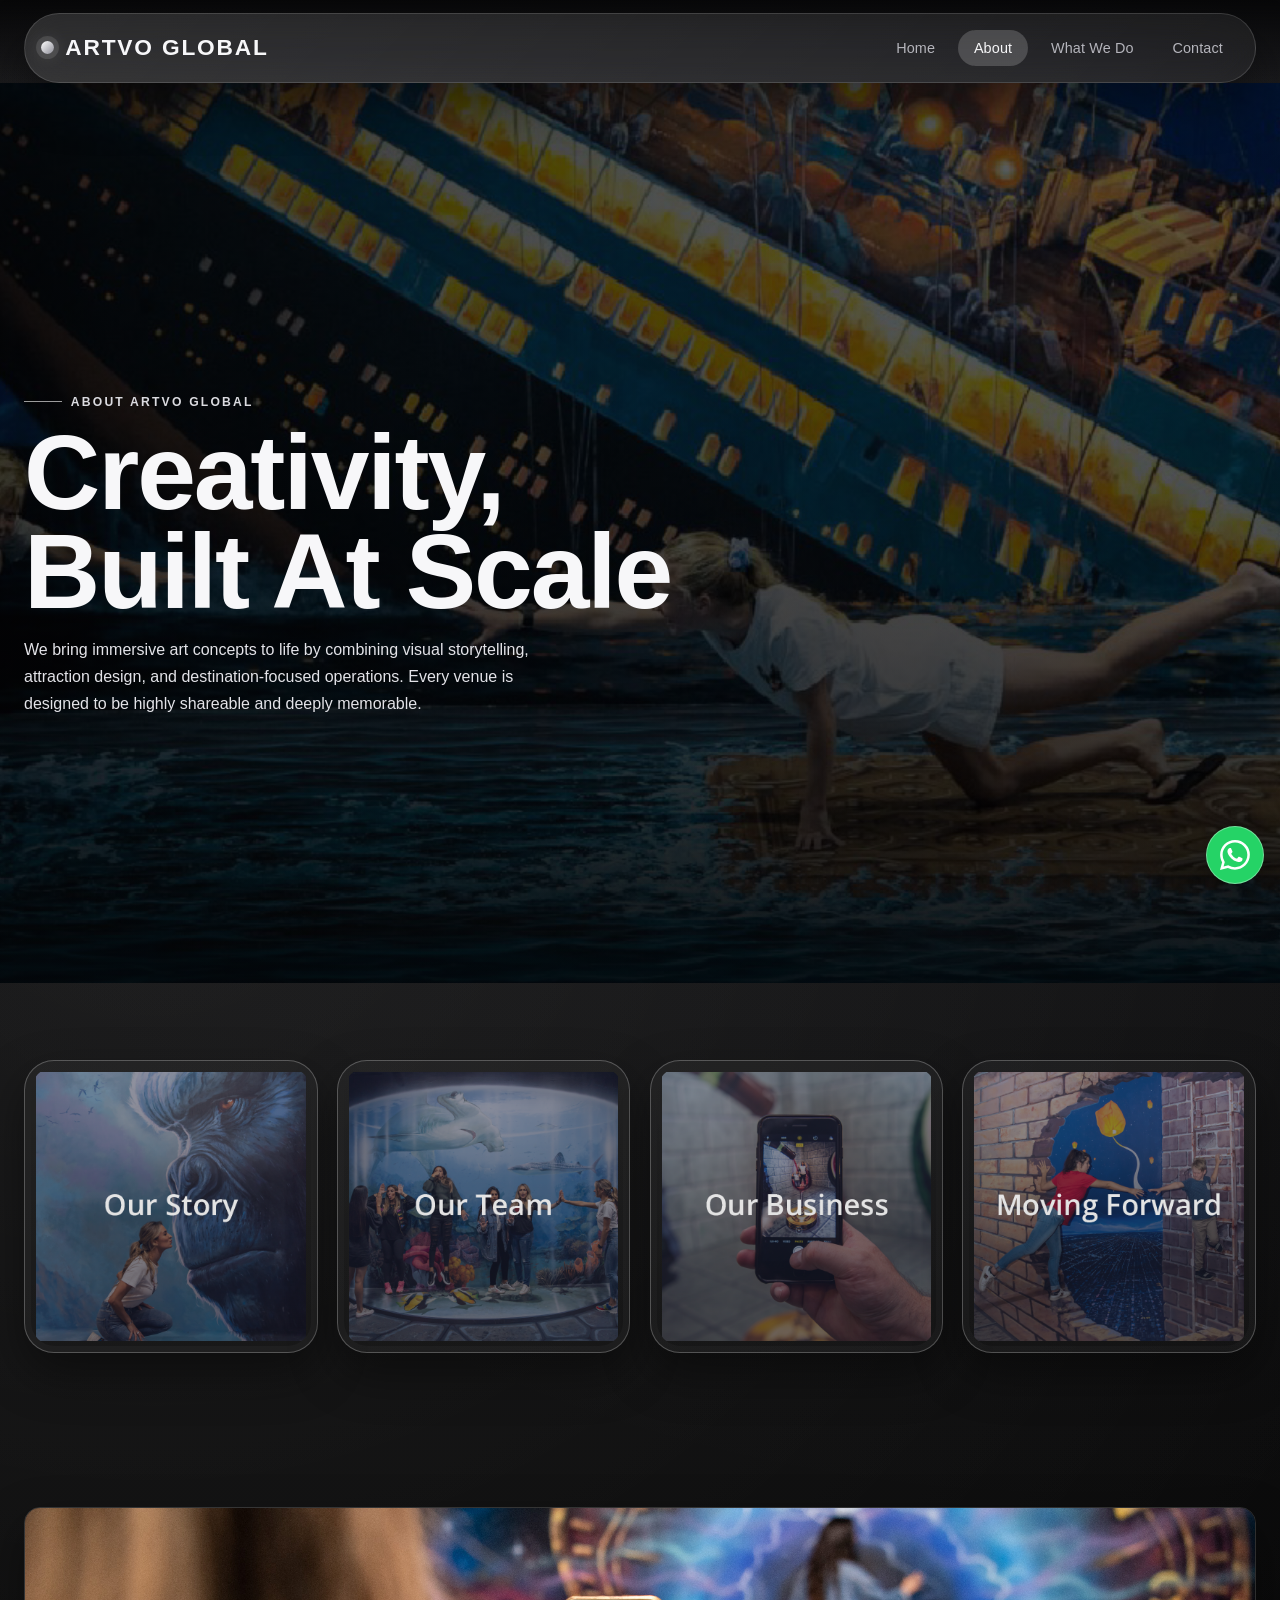
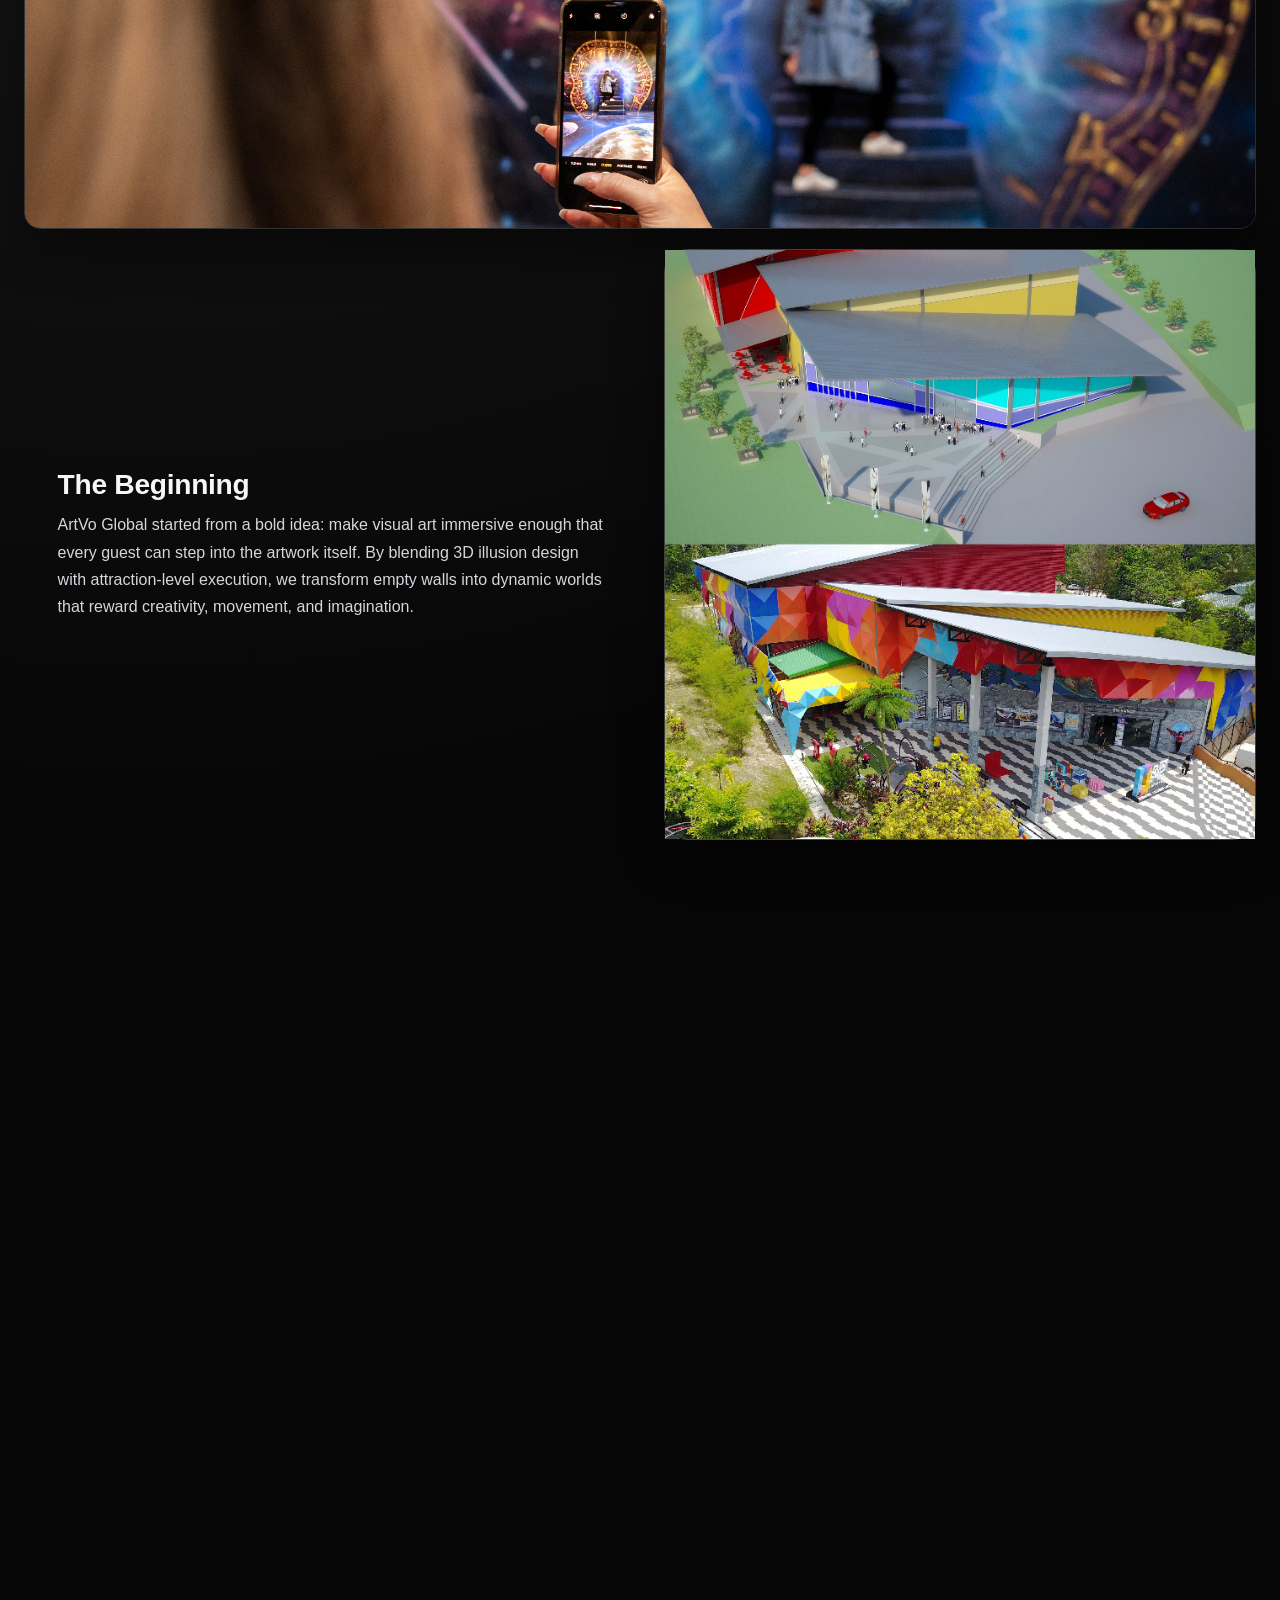
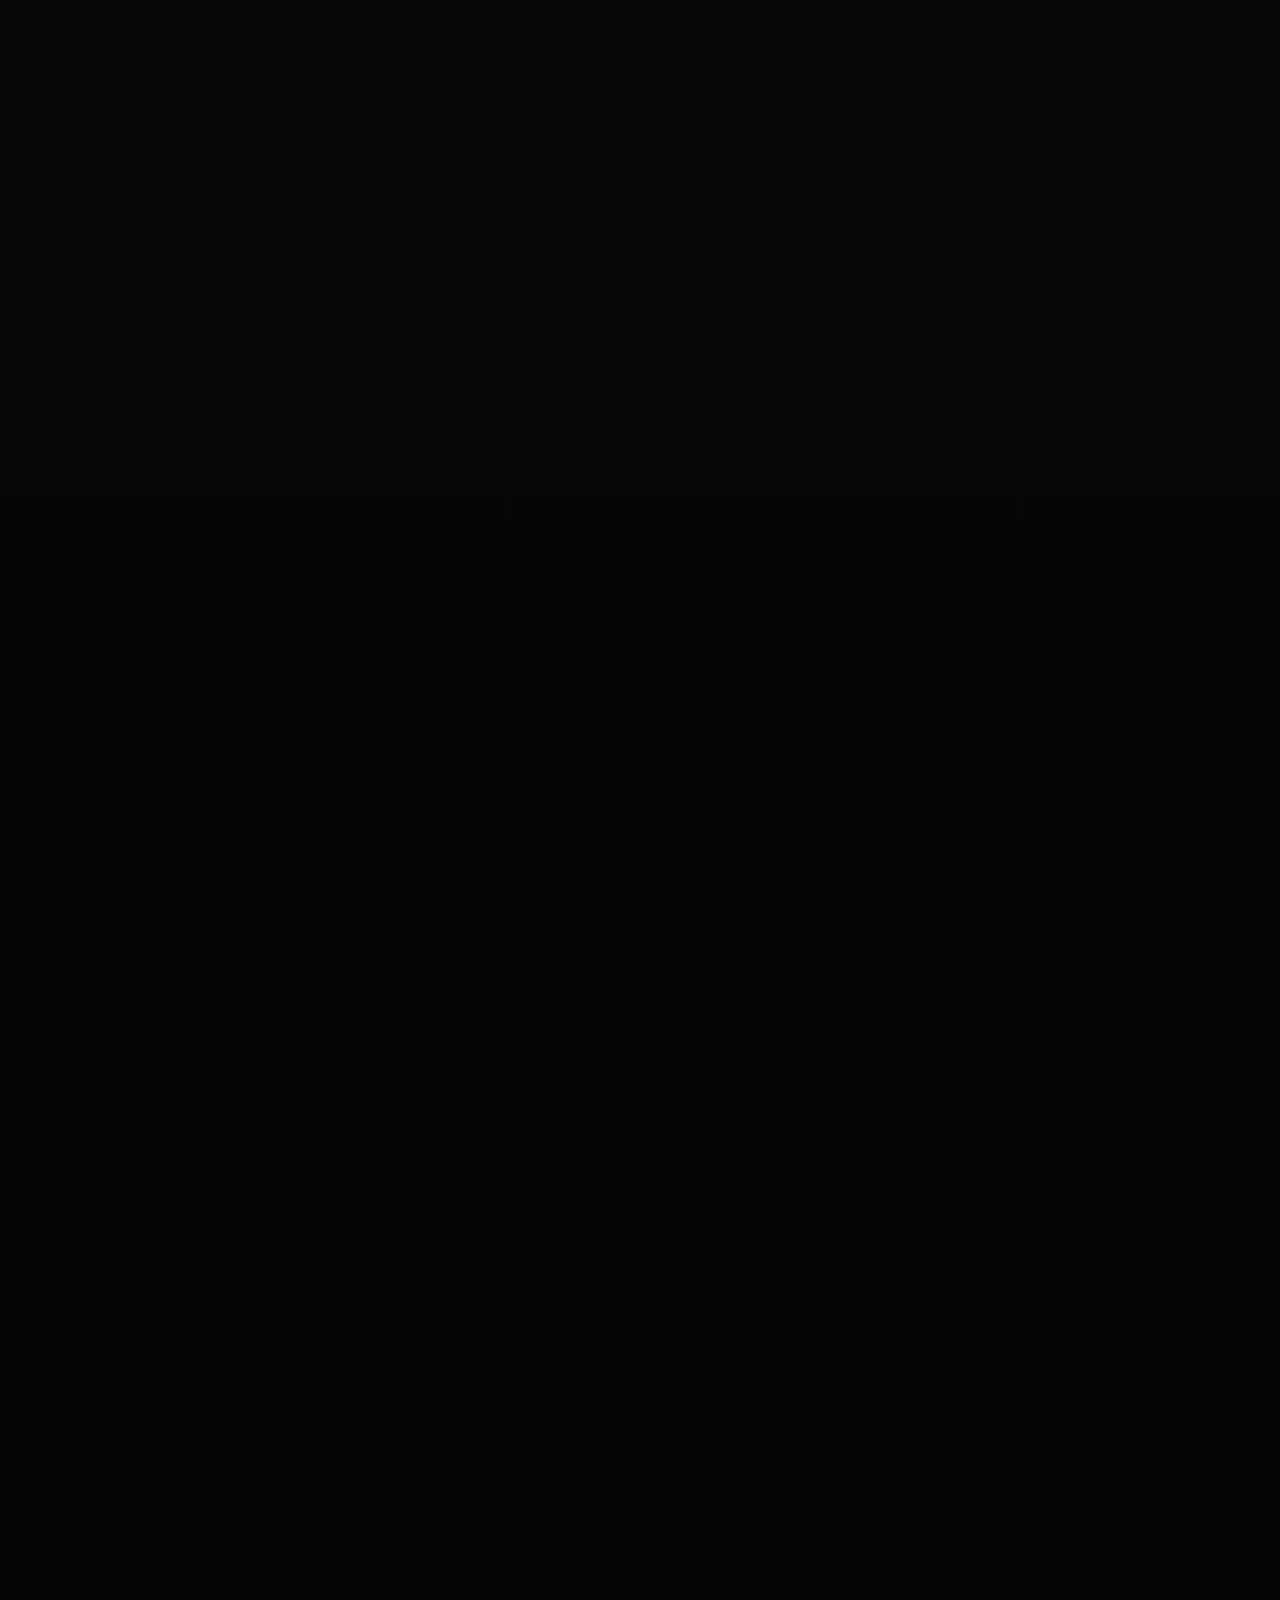
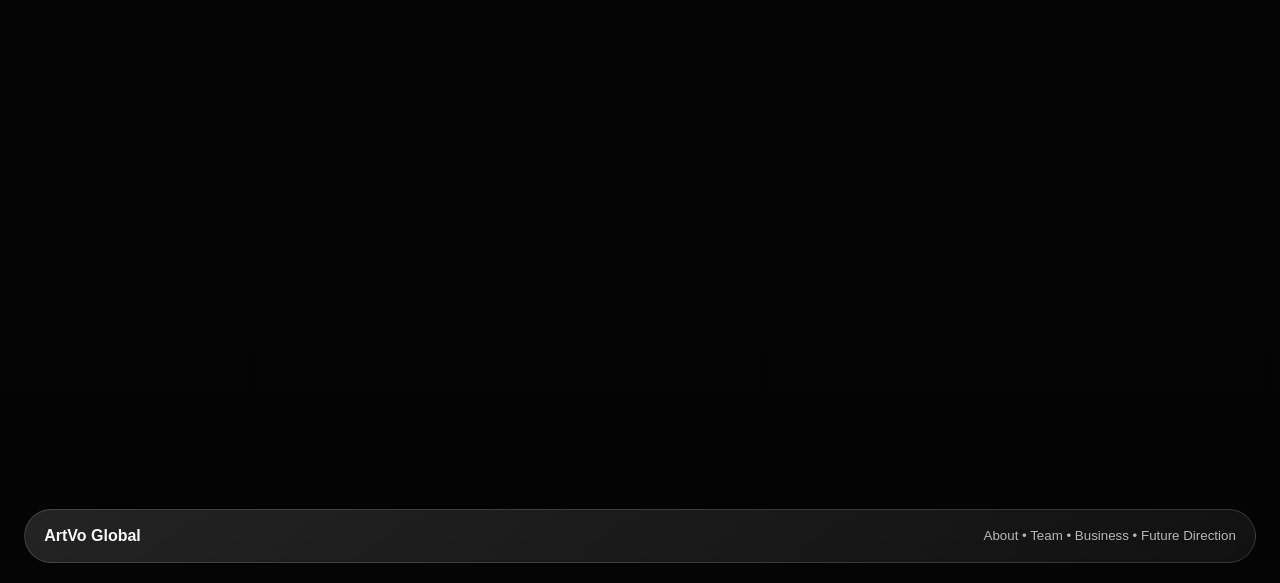
<file: about.html>
<!doctype html>
<html lang="en">
  <head>
    <meta charset="UTF-8" />
    <meta name="viewport" content="width=device-width, initial-scale=1.0" />
    <meta name="theme-color" content="#050505" />
    <title>About | ArtVo Global</title>
    <meta
      name="description"
      content="Discover ArtVo Global's story, team, business model, and future direction in immersive themed experiences."
    />
    <link rel="stylesheet" href="styles.css" />
  </head>
  <body>
    <div class="texture-layer" aria-hidden="true"></div>
    <div class="page">
      <header class="site-header">
        <div class="nav-wrap">
          <a class="brand" href="index.html">
            <span class="brand-mark" aria-hidden="true"></span>
            <span>ArtVo Global</span>
          </a>

          <button class="mobile-toggle" data-menu-toggle aria-label="Toggle navigation" aria-expanded="false">☰</button>

          <nav class="nav-links" data-menu>
            <a href="index.html">Home</a>
            <a class="active" href="about.html">About</a>
            <a href="what-we-do.html">What We Do</a>
            <a href="#contact">Contact</a>
          </nav>
        </div>
      </header>

      <main>
        <section class="hero page-title">
          <img
            class="hero-image"
            src="01%20About%20Page/01%20About%20Header.jpg"
            alt="ArtVo About Header"
            fetchpriority="high"
            decoding="async"
          />
          <div class="hero-content reveal is-visible">
            <div class="hero-glass">
              <span class="overline">About ArtVo Global</span>
              <h1>Creativity, Built At Scale</h1>
              <p>
                We bring immersive art concepts to life by combining visual storytelling, attraction design, and
                destination-focused operations. Every venue is designed to be highly shareable and deeply memorable.
              </p>
            </div>
          </div>
        </section>

        <section class="section">
          <div class="container">
            <div class="image-button-grid reveal">
              <a class="image-button" href="#our-story">
                <img
                  src="01%20About%20Page/About%20page%20buttons/01%20OurStory%20button-01.png"
                  alt="Our Story"
                  loading="lazy"
                  decoding="async"
                />
              </a>
              <a class="image-button" href="#our-team">
                <img
                  src="01%20About%20Page/About%20page%20buttons/02%20OurTeam%20button-01.png"
                  alt="Our Team"
                  loading="lazy"
                  decoding="async"
                />
              </a>
              <a class="image-button" href="#our-business">
                <img
                  src="01%20About%20Page/About%20page%20buttons/03%20OurBusiness%20button-01.png"
                  alt="Our Business"
                  loading="lazy"
                  decoding="async"
                />
              </a>
              <a class="image-button" href="#moving-forward">
                <img
                  src="01%20About%20Page/About%20page%20buttons/04%20MovingForward%20button-01.png"
                  alt="Moving Forward"
                  loading="lazy"
                  decoding="async"
                />
              </a>
            </div>
          </div>
        </section>

        <section class="section screen-section" id="our-story">
          <div class="container">
            <div class="banner-strip reveal">
              <img src="01%20About%20Page/02%20OurStory%20Header.jpg" alt="Our Story Header" loading="lazy" decoding="async" />
            </div>

            <div class="story-layout reveal">
              <article class="copy-block story-copy">
                <div class="story-copy-inner">
                  <h3>The Beginning</h3>
                  <p>
                    ArtVo Global started from a bold idea: make visual art immersive enough that every guest can step
                    into the artwork itself. By blending 3D illusion design with attraction-level execution, we transform
                    empty walls into dynamic worlds that reward creativity, movement, and imagination.
                  </p>
                </div>
              </article>
              <div class="panel">
                <img
                  src="01%20About%20Page/Our%20Story/The%20begining-01.jpg"
                  alt="ArtVo concept and completion"
                  loading="lazy"
                  decoding="async"
                />
              </div>
            </div>
          </div>
        </section>

        <section class="section screen-section" id="our-team">
          <div class="container">
            <div class="banner-strip reveal">
              <img src="01%20About%20Page/03%20OurTeam%20Header.jpg" alt="Our Team Header" loading="lazy" decoding="async" />
            </div>

            <div class="team-grid reveal">
              <article class="panel member-card">
                <div class="member-photo">
                  <img
                    src="01%20About%20Page/Our%20Team/01%20Kim%20Hyung%20Sou-01.png"
                    alt="Kim Hyung Sou"
                    loading="lazy"
                    decoding="async"
                  />
                </div>
                <h4>Kim Hyung Sou</h4>
                <p>Creative Direction</p>
              </article>

              <article class="panel member-card">
                <div class="member-photo">
                  <img
                    src="01%20About%20Page/Our%20Team/02%20Ng%20Lyp%20Hau-01.png"
                    alt="Ng Lyp Hau"
                    loading="lazy"
                    decoding="async"
                  />
                </div>
                <h4>Ng Lyp Hau</h4>
                <p>Operations Strategy</p>
              </article>

              <article class="panel member-card">
                <div class="member-photo">
                  <img src="01%20About%20Page/Our%20Team/03%20Rio-01.png" alt="Rio" loading="lazy" decoding="async" />
                </div>
                <h4>Rio</h4>
                <p>Experience Design</p>
              </article>

              <article class="panel member-card">
                <div class="member-photo">
                  <img
                    src="01%20About%20Page/Our%20Team/04%20Leonard%20Ng-01.png"
                    alt="Leonard Ng"
                    loading="lazy"
                    decoding="async"
                  />
                </div>
                <h4>Leonard Ng</h4>
                <p>Partnership Development</p>
              </article>

              <article class="panel member-card">
                <div class="member-photo">
                  <img
                    src="01%20About%20Page/Our%20Team/05%20KH%20Wong-01.png"
                    alt="KH Wong"
                    loading="lazy"
                    decoding="async"
                  />
                </div>
                <h4>KH Wong</h4>
                <p>Project Delivery</p>
              </article>

              <article class="panel member-card">
                <div class="member-photo">
                  <img
                    src="01%20About%20Page/Our%20Team/06%20Kenny%20Siu-01.png"
                    alt="Kenny Siu"
                    loading="lazy"
                    decoding="async"
                  />
                </div>
                <h4>Kenny Siu</h4>
                <p>Commercial Growth</p>
              </article>
            </div>
          </div>
        </section>

        <section class="section screen-section" id="our-business">
          <div class="container">
            <div class="banner-strip reveal">
              <img
                src="01%20About%20Page/04%20OurBusiness%20Header-01.jpg"
                alt="Our Business Header"
                loading="lazy"
                decoding="async"
              />
            </div>

            <div class="business-grid reveal">
              <article class="business-card">
                <img
                  src="01%20About%20Page/Our%20Business/01%20SelfOp%20Owned.jpg"
                  alt="Self-operated owned model"
                  loading="lazy"
                  decoding="async"
                />
                <div class="panel copy-block">
                  <h3>Self-Operated Owned</h3>
                  <p>Owned flagship spaces where we control the full guest experience and creative output.</p>
                </div>
              </article>

              <article class="business-card">
                <img
                  src="01%20About%20Page/Our%20Business/02%20SelfOp%20Leased.jpg"
                  alt="Self-operated leased model"
                  loading="lazy"
                  decoding="async"
                />
                <div class="panel copy-block">
                  <h3>Self-Operated Leased</h3>
                  <p>Flexible destination growth through leased venues with centralized brand standards.</p>
                </div>
              </article>

              <article class="business-card">
                <img
                  src="01%20About%20Page/Our%20Business/03%20Feanchise.jpg"
                  alt="Franchise model"
                  loading="lazy"
                  decoding="async"
                />
                <div class="panel copy-block">
                  <h3>Franchise Partnerships</h3>
                  <p>Scalable expansion with regional partners who deliver local market strength and operations.</p>
                </div>
              </article>
            </div>
          </div>
        </section>

        <section class="section screen-section" id="moving-forward">
          <div class="container">
            <div class="banner-strip reveal">
              <img
                src="01%20About%20Page/05%20MovingForward%20Header-01.jpg"
                alt="Moving Forward Header"
                loading="lazy"
                decoding="async"
              />
            </div>

            <div class="panel copy-block reveal">
              <h3>Moving Forward</h3>
              <p>
                Our next chapter focuses on building destination-ready experiences that merge art, technology, and
                social storytelling. We are expanding immersive formats, adapting concepts to new cities, and
                developing more collaborative partnerships across entertainment and tourism markets.
              </p>
              <div class="stats-row">
                <div class="stat">
                  <strong>2</strong>
                  <span>Core Regions</span>
                </div>
                <div class="stat">
                  <strong>5+</strong>
                  <span>Major Attractions</span>
                </div>
                <div class="stat">
                  <strong>100%</strong>
                  <span>Immersive Focus</span>
                </div>
              </div>
            </div>
          </div>
        </section>
      </main>

      <footer class="footer" id="contact">
        <div class="container">
          <strong>ArtVo Global</strong>
          <small>About • Team • Business • Future Direction</small>
        </div>
      </footer>
    </div>

    <a
      class="whatsapp-float"
      href="https://wa.me/60122011209?text=Hi%20there%2C%20I%20got%20your%20number%20from%20website."
      target="_blank"
      rel="noopener noreferrer"
      aria-label="Chat on WhatsApp"
    >
      <svg xmlns="http://www.w3.org/2000/svg" viewBox="0 0 16 16" aria-hidden="true">
        <path
          d="M13.601 2.326A7.85 7.85 0 0 0 7.994 0C3.627 0 .068 3.558.064 7.926c0 1.399.366 2.76 1.057 3.965L0 16l4.204-1.102a7.9 7.9 0 0 0 3.79.965h.004c4.368 0 7.926-3.558 7.93-7.93A7.9 7.9 0 0 0 13.6 2.326zM7.994 14.521a6.6 6.6 0 0 1-3.356-.92l-.24-.144-2.494.654.666-2.433-.156-.251a6.56 6.56 0 0 1-1.007-3.505c0-3.626 2.957-6.584 6.591-6.584a6.56 6.56 0 0 1 4.66 1.931 6.56 6.56 0 0 1 1.928 4.66c-.004 3.639-2.961 6.592-6.592 6.592m3.615-4.934c-.197-.099-1.17-.578-1.353-.646-.182-.065-.315-.099-.445.099-.133.197-.513.646-.627.775-.114.133-.232.148-.43.05-.197-.1-.836-.308-1.592-.985-.59-.525-.985-1.175-1.103-1.372-.114-.198-.011-.304.088-.403.087-.088.197-.232.296-.346.1-.114.133-.198.198-.33.065-.134.034-.248-.015-.347-.05-.099-.445-1.076-.612-1.47-.16-.389-.323-.335-.445-.34-.114-.007-.247-.007-.38-.007a.73.73 0 0 0-.529.247c-.182.198-.691.677-.691 1.654s.71 1.916.81 2.049c.098.133 1.394 2.132 3.383 2.992.47.205.84.326 1.129.418.475.152.904.129 1.246.08.38-.058 1.171-.48 1.338-.943.164-.464.164-.86.114-.943-.049-.084-.182-.133-.38-.232"
        />
      </svg>
    </a>

    <script src="script.js"></script>
  </body>
</html>
</file>
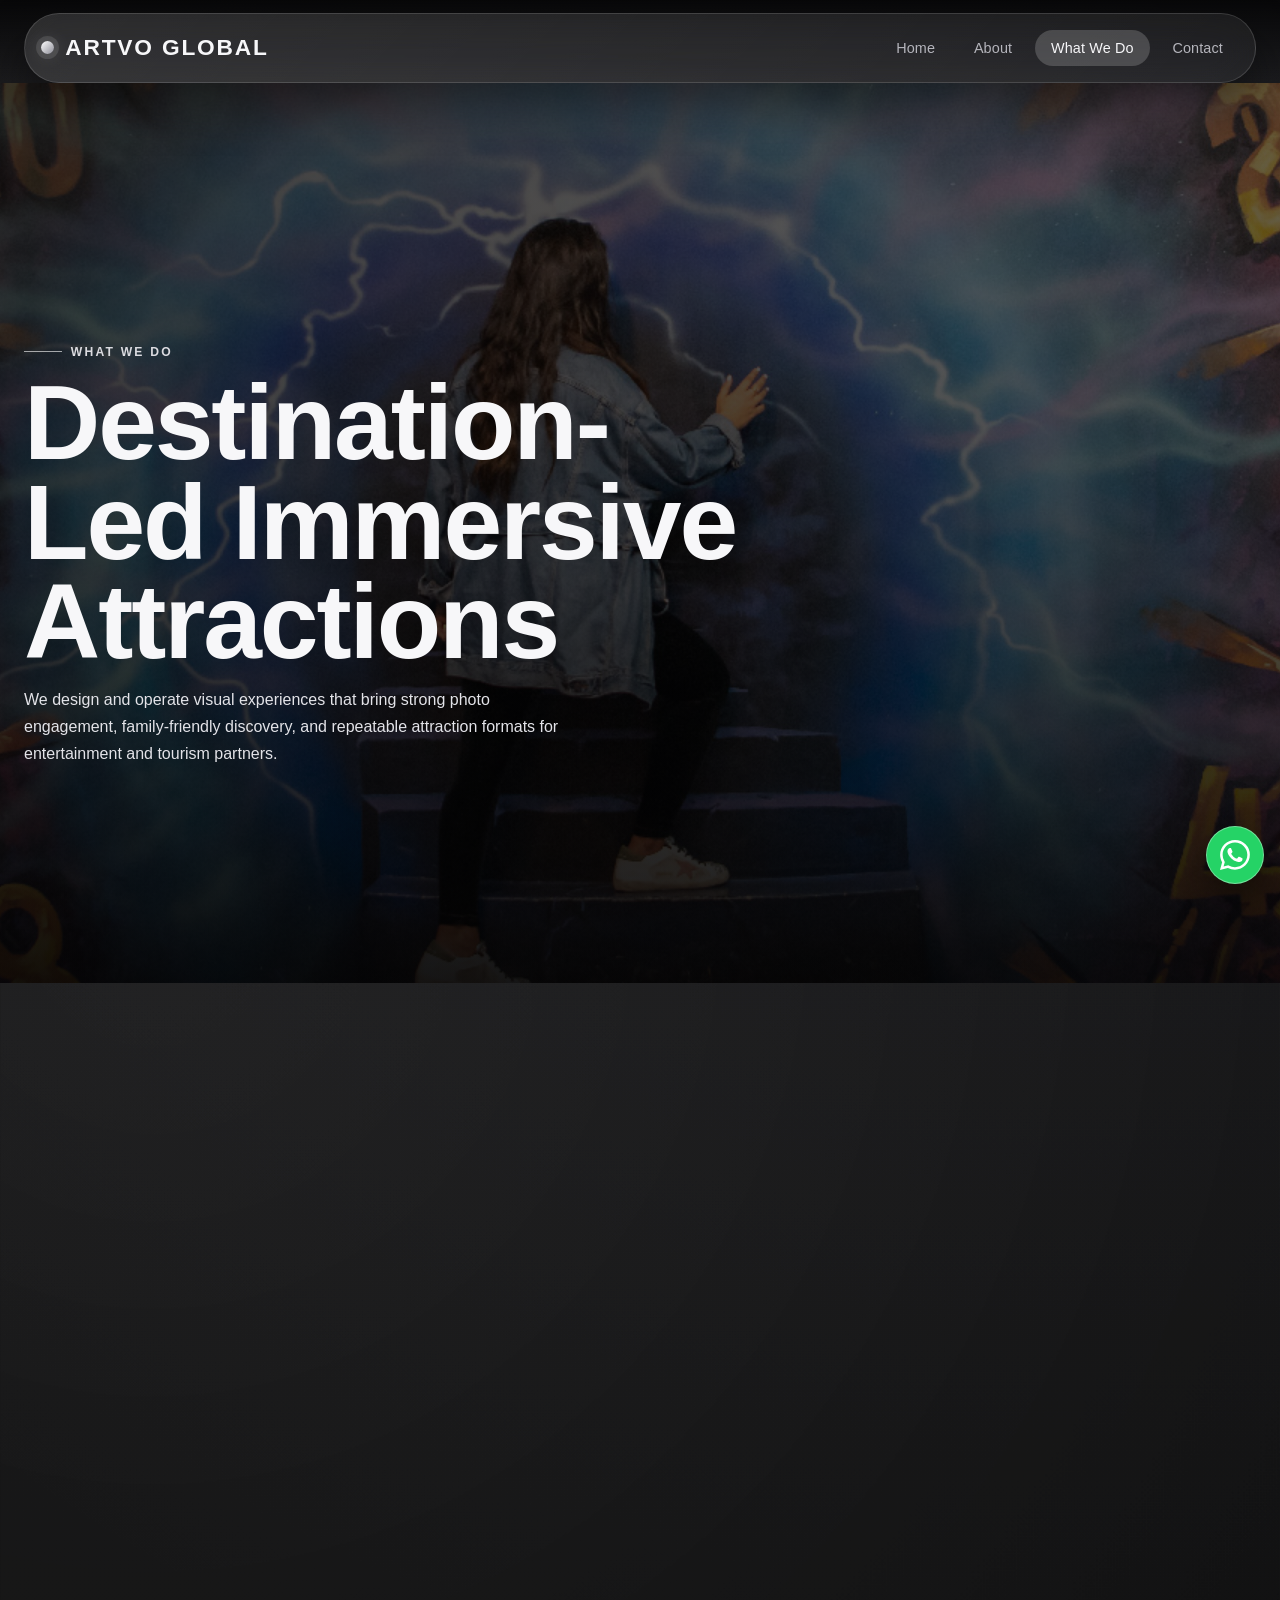
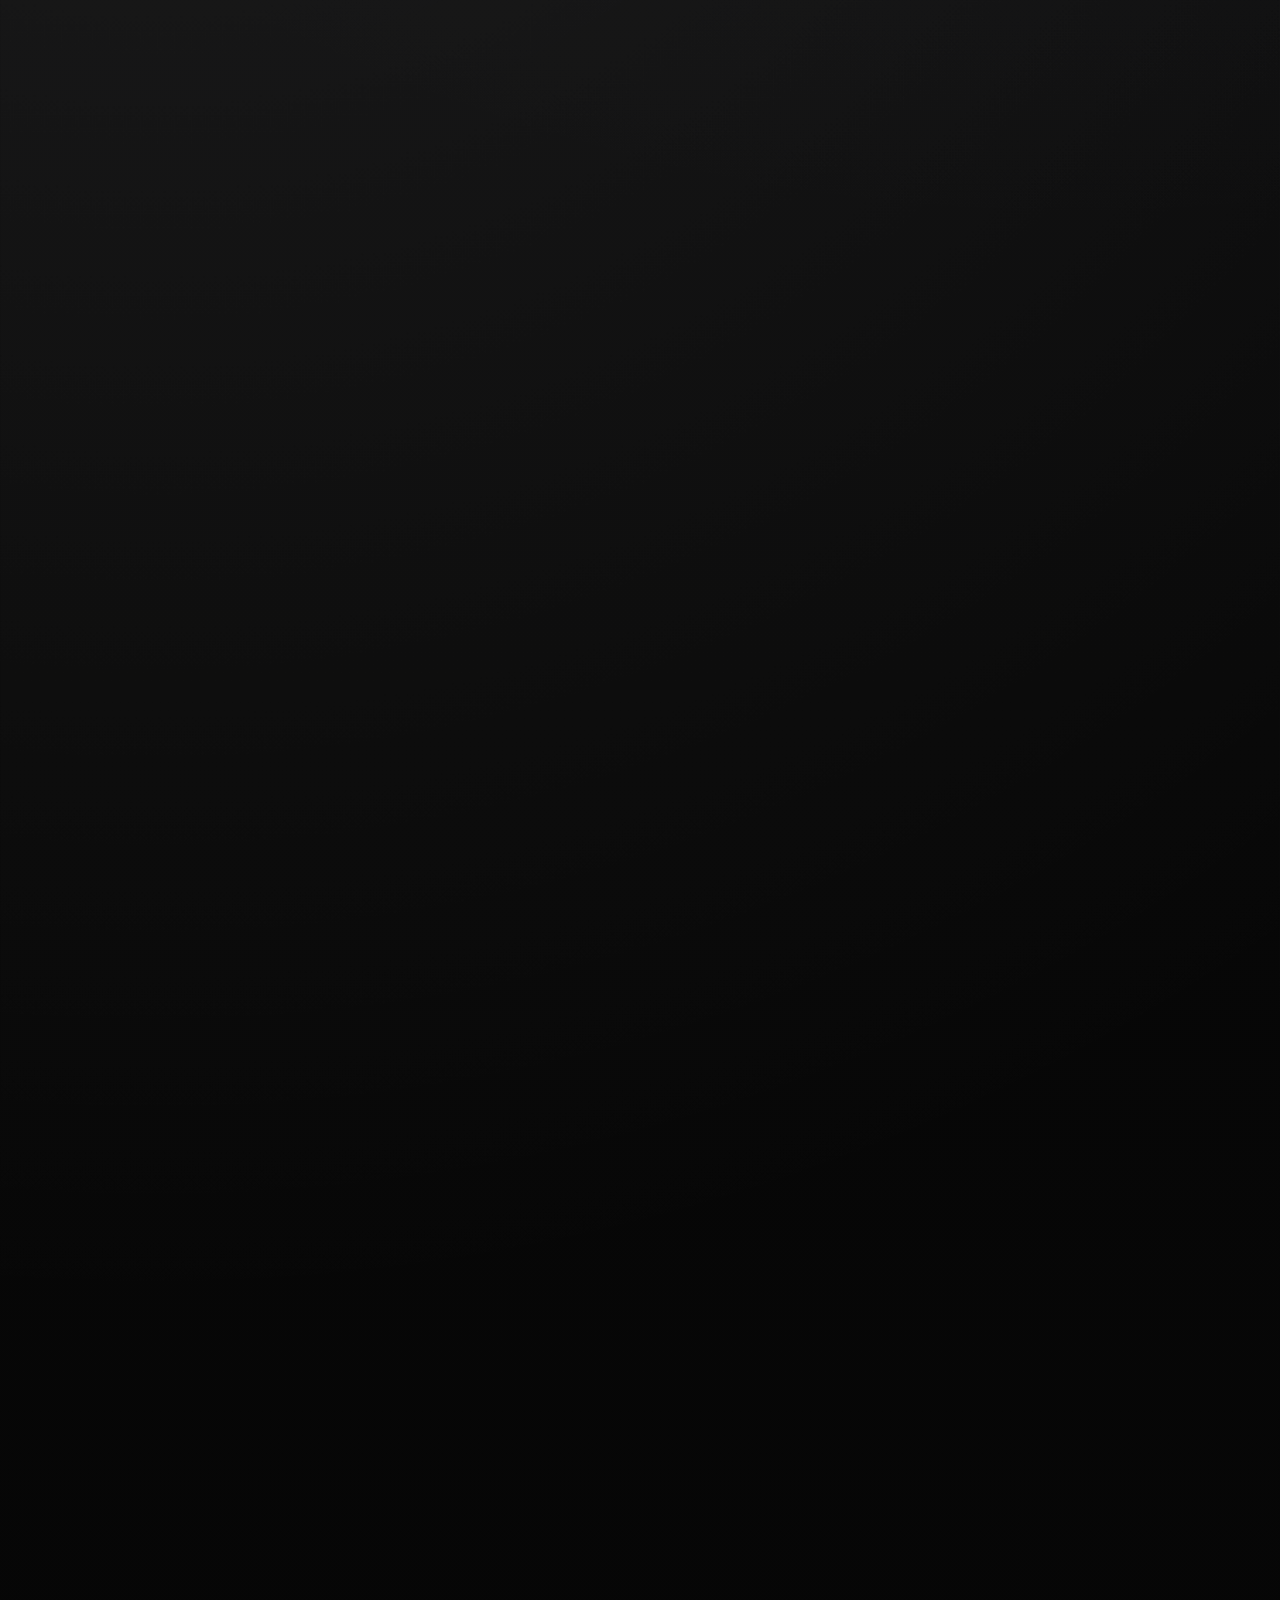
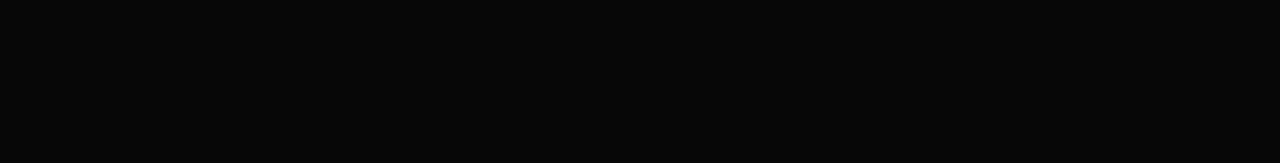
<file: what-we-do.html>
<!doctype html>
<html lang="en">
  <head>
    <meta charset="UTF-8" />
    <meta name="viewport" content="width=device-width, initial-scale=1.0" />
    <meta name="theme-color" content="#050505" />
    <title>What We Do | ArtVo Global</title>
    <meta
      name="description"
      content="Explore ArtVo Global experiences, destinations, and projects across Australia and Malaysia."
    />
    <link rel="stylesheet" href="styles.css" />
  </head>
  <body>
    <div class="texture-layer" aria-hidden="true"></div>
    <div class="page">
      <header class="site-header">
        <div class="nav-wrap">
          <a class="brand" href="index.html">
            <span class="brand-mark" aria-hidden="true"></span>
            <span>ArtVo Global</span>
          </a>

          <button class="mobile-toggle" data-menu-toggle aria-label="Toggle navigation" aria-expanded="false">☰</button>

          <nav class="nav-links" data-menu>
            <a href="index.html">Home</a>
            <a href="about.html">About</a>
            <a class="active" href="what-we-do.html">What We Do</a>
            <a href="#contact">Contact</a>
          </nav>
        </div>
      </header>

      <main>
        <section class="hero page-title">
          <img
            class="hero-image"
            src="02%20What%20We%20Do/WhatWeDo%20Header-01.jpg"
            alt="What We Do header"
            fetchpriority="high"
            decoding="async"
          />
          <div class="hero-content reveal is-visible">
            <div class="hero-glass">
              <span class="overline">What We Do</span>
              <h1>Destination-Led Immersive Attractions</h1>
              <p>
                We design and operate visual experiences that bring strong photo engagement, family-friendly discovery,
                and repeatable attraction formats for entertainment and tourism partners.
              </p>
            </div>
          </div>
        </section>

        <section class="section screen-section">
          <div class="container">
            <div class="title-wrap reveal">
              <h2>Regional Presence</h2>
              <p>
                Core markets are showcased here with your supplied regional visuals, mapped into interactive content
                blocks for cleaner visitor navigation.
              </p>
            </div>

            <div class="feature-grid reveal">
              <article class="feature-card">
                <img src="02%20What%20We%20Do/Australia%20button-01.png" alt="Australia region" loading="lazy" decoding="async" />
                <div class="caption">Australia</div>
              </article>
              <article class="feature-card">
                <img src="02%20What%20We%20Do/Malaysia%20button-01.png" alt="Malaysia region" loading="lazy" decoding="async" />
                <div class="caption">Malaysia</div>
              </article>
              <article class="feature-card">
                <img
                  src="02%20What%20We%20Do/PastProject%20button-01.png"
                  alt="Past project highlights"
                  loading="lazy"
                  decoding="async"
                />
                <div class="caption">Project Highlights</div>
              </article>
            </div>
          </div>
        </section>

        <section class="section screen-section" id="destinations">
          <div class="container">
            <div class="title-wrap reveal">
              <h2>Destination Portfolio</h2>
              <p>
                Use the filter to focus by region while keeping a full view option for complete portfolio browsing.
              </p>
            </div>

            <div class="filter-bar reveal">
              <button class="filter-btn active" type="button" data-region-filter="all">All</button>
              <button class="filter-btn" type="button" data-region-filter="australia">Australia</button>
              <button class="filter-btn" type="button" data-region-filter="malaysia">Malaysia</button>
            </div>

            <div class="destination-grid reveal">
              <article class="destination-card" data-region="australia">
                <div class="media">
                  <img src="02%20What%20We%20Do/ArtvoMelb.jpg" alt="ArtVo Melbourne" loading="lazy" decoding="async" />
                  <span class="tag">Australia</span>
                </div>
                <div class="panel copy">
                  <h3>ArtVo Melbourne</h3>
                  <p>Urban immersive art space designed for interactive photography and group discovery.</p>
                </div>
              </article>

              <article class="destination-card" data-region="australia">
                <div class="media">
                  <img src="02%20What%20We%20Do/ArtvoGoldC.jpg" alt="ArtVo Gold Coast" loading="lazy" decoding="async" />
                  <span class="tag">Australia</span>
                </div>
                <div class="panel copy">
                  <h3>ArtVo Gold Coast</h3>
                  <p>Coastal destination concept that combines family attraction energy with social sharing moments.</p>
                </div>
              </article>

              <article class="destination-card" data-region="malaysia">
                <div class="media">
                  <img src="02%20What%20We%20Do/3D%20ArtLang.jpg" alt="3D Art Langkawi" loading="lazy" decoding="async" />
                  <span class="tag">Malaysia</span>
                </div>
                <div class="panel copy">
                  <h3>3D Art Langkawi</h3>
                  <p>Flagship visual attraction blending cultural storytelling with large-scale 3D illusions.</p>
                </div>
              </article>

              <article class="destination-card" data-region="malaysia">
                <div class="media">
                  <img src="02%20What%20We%20Do/TT5%20MazePark.jpg" alt="TT5 Maze Park" loading="lazy" decoding="async" />
                  <span class="tag">Malaysia</span>
                </div>
                <div class="panel copy">
                  <h3>TT5 Maze Park</h3>
                  <p>Outdoor maze-based attraction with playful pathways and immersive destination branding.</p>
                </div>
              </article>

              <article class="destination-card" data-region="all">
                <div class="media">
                  <img src="02%20What%20We%20Do/PastProjects.jpg" alt="Past projects" loading="lazy" decoding="async" />
                  <span class="tag">Highlights</span>
                </div>
                <div class="panel copy">
                  <h3>Past Projects</h3>
                  <p>Selected concepts that demonstrate our flexibility across themes, audiences, and environments.</p>
                </div>
              </article>
            </div>

            <div class="past-project reveal">
              <img src="02%20What%20We%20Do/PastProject-01.jpg" alt="ArtVo past project collage" loading="lazy" decoding="async" />
            </div>
          </div>
        </section>
      </main>

      <footer class="footer" id="contact">
        <div class="container">
          <strong>ArtVo Global</strong>
          <small>Destination Projects • Operations • Creative Development</small>
        </div>
      </footer>
    </div>

    <a
      class="whatsapp-float"
      href="https://wa.me/60122011209?text=Hi%20there%2C%20I%20got%20your%20number%20from%20website."
      target="_blank"
      rel="noopener noreferrer"
      aria-label="Chat on WhatsApp"
    >
      <svg xmlns="http://www.w3.org/2000/svg" viewBox="0 0 16 16" aria-hidden="true">
        <path
          d="M13.601 2.326A7.85 7.85 0 0 0 7.994 0C3.627 0 .068 3.558.064 7.926c0 1.399.366 2.76 1.057 3.965L0 16l4.204-1.102a7.9 7.9 0 0 0 3.79.965h.004c4.368 0 7.926-3.558 7.93-7.93A7.9 7.9 0 0 0 13.6 2.326zM7.994 14.521a6.6 6.6 0 0 1-3.356-.92l-.24-.144-2.494.654.666-2.433-.156-.251a6.56 6.56 0 0 1-1.007-3.505c0-3.626 2.957-6.584 6.591-6.584a6.56 6.56 0 0 1 4.66 1.931 6.56 6.56 0 0 1 1.928 4.66c-.004 3.639-2.961 6.592-6.592 6.592m3.615-4.934c-.197-.099-1.17-.578-1.353-.646-.182-.065-.315-.099-.445.099-.133.197-.513.646-.627.775-.114.133-.232.148-.43.05-.197-.1-.836-.308-1.592-.985-.59-.525-.985-1.175-1.103-1.372-.114-.198-.011-.304.088-.403.087-.088.197-.232.296-.346.1-.114.133-.198.198-.33.065-.134.034-.248-.015-.347-.05-.099-.445-1.076-.612-1.47-.16-.389-.323-.335-.445-.34-.114-.007-.247-.007-.38-.007a.73.73 0 0 0-.529.247c-.182.198-.691.677-.691 1.654s.71 1.916.81 2.049c.098.133 1.394 2.132 3.383 2.992.47.205.84.326 1.129.418.475.152.904.129 1.246.08.38-.058 1.171-.48 1.338-.943.164-.464.164-.86.114-.943-.049-.084-.182-.133-.38-.232"
        />
      </svg>
    </a>

    <script src="script.js"></script>
  </body>
</html>
</file>
<file: styles.css>
:root {
  --bg: #050505;
  --bg-soft: #0b0b0d;
  --ink: #f7f7f9;
  --muted: #b5b5bc;
  --line: rgba(255, 255, 255, 0.14);
  --line-strong: rgba(255, 255, 255, 0.24);
  --glass: rgba(255, 255, 255, 0.09);
  --glass-strong: rgba(255, 255, 255, 0.14);
  --shadow: 0 20px 48px rgba(0, 0, 0, 0.42);
  --radius: 24px;
  --radius-sm: 16px;
  --container: min(1240px, 100% - 3rem);
}

* {
  box-sizing: border-box;
}

html {
  scroll-behavior: smooth;
  color-scheme: dark;
  background: var(--bg);
}

body {
  margin: 0;
  min-height: 100vh;
  font-family: 'SF Pro Text', 'SF Pro Display', -apple-system, BlinkMacSystemFont, 'Segoe UI', sans-serif;
  color: var(--ink);
  background:
    radial-gradient(circle at 12% 14%, rgba(255, 255, 255, 0.09), transparent 35%),
    radial-gradient(circle at 84% 0%, rgba(185, 188, 200, 0.08), transparent 28%),
    linear-gradient(180deg, #0a0a0c 0%, #070707 35%, #040404 100%);
  text-rendering: optimizeLegibility;
  -webkit-font-smoothing: antialiased;
}

a {
  color: inherit;
  text-decoration: none;
}

img,
video {
  display: block;
  width: 100%;
}

.page {
  position: relative;
  overflow-x: clip;
}

.texture-layer {
  position: fixed;
  inset: 0;
  z-index: -1;
  pointer-events: none;
  background:
    radial-gradient(65% 45% at 25% -10%, rgba(255, 255, 255, 0.1), transparent 75%),
    radial-gradient(60% 50% at 90% 0%, rgba(140, 140, 150, 0.08), transparent 72%);
}

.site-header {
  position: sticky;
  top: 0;
  z-index: 80;
  padding-top: calc(0.8rem + env(safe-area-inset-top, 0px));
  background: linear-gradient(to bottom, rgba(5, 5, 6, 0.88), rgba(5, 5, 6, 0));
}

.nav-wrap {
  width: var(--container);
  margin: 0 auto;
  min-height: 70px;
  padding: 0.75rem 1rem;
  display: flex;
  align-items: center;
  justify-content: space-between;
  gap: 1rem;
  border-radius: 999px;
  border: 1px solid var(--line);
  background: linear-gradient(135deg, rgba(255, 255, 255, 0.13), rgba(255, 255, 255, 0.06));
  backdrop-filter: blur(22px) saturate(145%);
  -webkit-backdrop-filter: blur(22px) saturate(145%);
  box-shadow: var(--shadow);
}

.brand {
  display: inline-flex;
  align-items: center;
  gap: 0.7rem;
  font-size: clamp(1.08rem, 1.9vw, 1.42rem);
  letter-spacing: 0.08em;
  text-transform: uppercase;
  font-weight: 600;
}

.brand-mark {
  width: 13px;
  aspect-ratio: 1;
  border-radius: 999px;
  background: linear-gradient(135deg, #ffffff, #8d8d97);
  box-shadow: 0 0 0 5px rgba(255, 255, 255, 0.11), 0 0 20px rgba(255, 255, 255, 0.24);
}

.nav-links {
  display: flex;
  align-items: center;
  gap: 0.42rem;
}

.nav-links a {
  padding: 0.62rem 1rem;
  border-radius: 999px;
  color: var(--muted);
  font-size: 0.9rem;
  letter-spacing: 0.01em;
  transition: background-color 0.25s ease, color 0.25s ease;
}

.nav-links a:hover,
.nav-links a.active {
  color: var(--ink);
  background: rgba(255, 255, 255, 0.18);
}

.mobile-toggle {
  display: none;
  width: 42px;
  height: 42px;
  border-radius: 12px;
  border: 1px solid var(--line);
  color: var(--ink);
  background: rgba(255, 255, 255, 0.11);
  cursor: pointer;
}

.hero {
  position: relative;
  min-height: 100svh;
  display: grid;
  align-items: center;
  isolation: isolate;
}

.hero video,
.hero .hero-image {
  position: absolute;
  inset: 0;
  width: 100%;
  height: 100%;
  object-fit: cover;
}

.hero::before {
  content: '';
  position: absolute;
  inset: 0;
  background:
    linear-gradient(160deg, rgba(3, 3, 4, 0.78), rgba(3, 3, 4, 0.28)),
    linear-gradient(to top, rgba(2, 2, 3, 0.88), rgba(2, 2, 3, 0));
  z-index: 1;
}

.hero-content {
  position: relative;
  z-index: 2;
  width: var(--container);
  margin: 0 auto;
  padding: clamp(4.6rem, 9vh, 7rem) 0 clamp(2.2rem, 4.5vh, 3.5rem);
}

.hero-glass {
  width: min(760px, 100%);
  padding: 0;
}

.overline {
  display: inline-flex;
  align-items: center;
  gap: 0.55rem;
  font-size: 0.76rem;
  letter-spacing: 0.18em;
  text-transform: uppercase;
  color: #dbdbe0;
  font-weight: 600;
}

.overline::before {
  content: '';
  width: 38px;
  height: 1px;
  background: rgba(255, 255, 255, 0.6);
}

.hero h1,
.page-title h1,
.title-wrap h2 {
  margin: 0.9rem 0 1rem;
  font-family: 'SF Pro Display', 'SF Pro Text', -apple-system, BlinkMacSystemFont, 'Segoe UI', sans-serif;
  letter-spacing: -0.02em;
  line-height: 0.94;
  font-weight: 700;
  text-wrap: balance;
}

.hero h1,
.page-title h1 {
  font-size: clamp(2.9rem, 9vw, 6.6rem);
}

.hero p,
.page-title p {
  margin: 0;
  max-width: 62ch;
  color: #e3e3e8;
  line-height: 1.68;
}

.cta-row {
  margin-top: 1.9rem;
  display: flex;
  flex-wrap: wrap;
  gap: 0.75rem;
}

.btn {
  display: inline-flex;
  align-items: center;
  justify-content: center;
  padding: 0.86rem 1.25rem;
  border-radius: 999px;
  border: 1px solid transparent;
  font-size: 0.9rem;
  font-weight: 600;
  letter-spacing: 0.01em;
  transition: transform 0.2s ease, background-color 0.2s ease, border-color 0.2s ease;
}

.btn:hover {
  transform: translateY(-1px);
}

.btn-primary {
  color: #09090b;
  border-color: rgba(255, 255, 255, 0.45);
  background: linear-gradient(125deg, #f8f8f9, #c7c7ce);
}

.btn-ghost {
  color: var(--ink);
  border-color: var(--line-strong);
  background: rgba(255, 255, 255, 0.08);
}

.section {
  padding: clamp(2.8rem, 6vw, 5rem) 0;
  content-visibility: auto;
  contain-intrinsic-size: 1px 900px;
}

.screen-section {
  min-height: 88svh;
  display: grid;
  align-items: center;
}

.container {
  width: var(--container);
  margin: 0 auto;
}

.title-wrap {
  margin-bottom: 1.7rem;
}

.title-wrap h2 {
  margin-top: 0;
  font-size: clamp(2rem, 5vw, 4.5rem);
}

.title-wrap p {
  margin: 0.75rem 0 0;
  color: var(--muted);
  max-width: 72ch;
  line-height: 1.68;
}

.panel {
  border: 1px solid var(--line);
  border-radius: var(--radius);
  background: linear-gradient(145deg, var(--glass-strong), var(--glass));
  backdrop-filter: blur(20px) saturate(130%);
  -webkit-backdrop-filter: blur(20px) saturate(130%);
  box-shadow: var(--shadow);
}

.image-button-grid {
  display: grid;
  grid-template-columns: repeat(4, minmax(0, 1fr));
  gap: 1.2rem;
}

.image-button {
  position: relative;
  border-radius: 30px;
  overflow: hidden;
  border: 1px solid rgba(255, 255, 255, 0.24);
  background: rgba(255, 255, 255, 0.04);
  padding: 6px;
  box-shadow: var(--shadow);
  transition: transform 0.25s ease, border-color 0.25s ease;
}

.image-button::after {
  content: '';
  position: absolute;
  inset: 6px;
  border-radius: 24px;
  background: linear-gradient(to top, rgba(0, 0, 0, 0.22), rgba(0, 0, 0, 0));
  pointer-events: none;
}

.image-button:hover {
  transform: translateY(-5px);
  border-color: rgba(255, 255, 255, 0.4);
}

.image-button img {
  aspect-ratio: 1;
  object-fit: cover;
  border-radius: 24px;
}

.feature-grid,
.business-grid,
.destination-grid {
  display: grid;
  grid-template-columns: repeat(3, minmax(0, 1fr));
  gap: 1.2rem;
}

.feature-card,
.business-card,
.destination-card {
  overflow: hidden;
  border-radius: var(--radius-sm);
  border: 1px solid var(--line);
  background: rgba(255, 255, 255, 0.05);
  box-shadow: var(--shadow);
}

.feature-card {
  position: relative;
  min-height: 290px;
}

.feature-card img {
  height: 100%;
  object-fit: cover;
  transition: transform 0.45s ease;
}

.feature-card:hover img {
  transform: scale(1.06);
}

.feature-card .caption {
  position: absolute;
  inset: auto 0 0;
  padding: 1.1rem;
  font-weight: 600;
  letter-spacing: 0.01em;
  background: linear-gradient(to top, rgba(5, 5, 6, 0.95), rgba(5, 5, 6, 0));
}

.banner-strip {
  margin-bottom: 1.25rem;
  border-radius: var(--radius-sm);
  overflow: hidden;
  border: 1px solid var(--line);
  box-shadow: var(--shadow);
}

.banner-strip img {
  height: clamp(220px, 28vw, 320px);
  object-fit: cover;
}

.story-layout {
  display: grid;
  grid-template-columns: 1.05fr 1fr;
  gap: 1.2rem;
  align-items: stretch;
}

.story-copy {
  padding: clamp(0.8rem, 2vw, 1.4rem) 0;
  display: flex;
  align-items: center;
  background: transparent;
  border: 0;
  box-shadow: none;
  backdrop-filter: none;
  -webkit-backdrop-filter: none;
}

.story-copy-inner {
  max-width: 62ch;
}

.copy-block {
  padding: clamp(1.35rem, 3vw, 2.1rem);
}

.copy-block h3 {
  margin: 0 0 0.65rem;
  font-size: clamp(1.15rem, 2.2vw, 1.9rem);
  letter-spacing: -0.01em;
}

.copy-block p {
  margin: 0;
  color: #d6d6dc;
  line-height: 1.7;
}

.team-grid {
  display: grid;
  grid-template-columns: repeat(3, minmax(0, 1fr));
  gap: 1rem;
}

.member-card {
  text-align: center;
  padding: 1.25rem;
}

.member-photo {
  max-width: 172px;
  margin: 0 auto 0.9rem;
  border-radius: 999px;
  border: 1px solid var(--line-strong);
  overflow: hidden;
}

.member-card h4 {
  margin: 0;
  font-size: 1rem;
  font-weight: 600;
}

.member-card p {
  margin: 0.36rem 0 0;
  color: var(--muted);
  font-size: 0.88rem;
}

.business-card img {
  height: 220px;
  object-fit: cover;
  border-bottom: 1px solid var(--line);
}

.business-card {
  display: flex;
  flex-direction: column;
  height: 100%;
}

.business-card .copy-block {
  flex: 1;
  padding-top: 1rem;
  border: 0;
  border-radius: 0 0 calc(var(--radius-sm) - 1px) calc(var(--radius-sm) - 1px);
  box-shadow: none;
  background: linear-gradient(145deg, rgba(255, 255, 255, 0.14), rgba(255, 255, 255, 0.07));
  backdrop-filter: blur(14px) saturate(125%);
  -webkit-backdrop-filter: blur(14px) saturate(125%);
}

.stats-row {
  display: grid;
  grid-template-columns: repeat(3, minmax(0, 1fr));
  gap: 0.85rem;
  margin-top: 1.1rem;
}

.stat {
  text-align: center;
  padding: 1rem;
  border-radius: 14px;
  border: 1px solid var(--line);
  background: rgba(255, 255, 255, 0.08);
}

.stat strong {
  display: block;
  font-size: clamp(1.8rem, 4vw, 2.9rem);
  font-weight: 700;
  letter-spacing: -0.02em;
}

.stat span {
  color: var(--muted);
  font-size: 0.8rem;
  text-transform: uppercase;
  letter-spacing: 0.1em;
}

.filter-bar {
  display: flex;
  flex-wrap: wrap;
  gap: 0.58rem;
  margin-bottom: 1.35rem;
}

.filter-btn {
  border: 1px solid var(--line);
  background: rgba(255, 255, 255, 0.08);
  color: var(--ink);
  border-radius: 999px;
  padding: 0.66rem 1rem;
  font-family: inherit;
  font-size: 0.88rem;
  font-weight: 600;
  cursor: pointer;
  transition: background-color 0.2s ease, border-color 0.2s ease;
}

.filter-btn.active {
  background: rgba(255, 255, 255, 0.94);
  color: #0a0a0b;
  border-color: rgba(255, 255, 255, 0.94);
}

.destination-card {
  display: flex;
  flex-direction: column;
}

.destination-card.hidden {
  display: none;
}

.destination-card .media {
  position: relative;
  height: 220px;
}

.destination-card .media img {
  height: 100%;
  object-fit: cover;
}

.destination-card .tag {
  position: absolute;
  top: 0.8rem;
  left: 0.8rem;
  padding: 0.32rem 0.58rem;
  border-radius: 999px;
  border: 1px solid var(--line);
  background: rgba(5, 5, 6, 0.72);
  font-size: 0.72rem;
  letter-spacing: 0.09em;
  text-transform: uppercase;
}

.destination-card .copy {
  flex: 1;
  padding: 1rem;
  border: 0;
  border-radius: 0 0 calc(var(--radius-sm) - 1px) calc(var(--radius-sm) - 1px);
  box-shadow: none;
  background: linear-gradient(145deg, rgba(255, 255, 255, 0.14), rgba(255, 255, 255, 0.07));
  backdrop-filter: blur(14px) saturate(125%);
  -webkit-backdrop-filter: blur(14px) saturate(125%);
}

.destination-card h3 {
  margin: 0;
  font-size: 1.06rem;
  letter-spacing: -0.01em;
}

.destination-card p {
  margin: 0.55rem 0 0;
  color: var(--muted);
  font-size: 0.9rem;
  line-height: 1.65;
}

.past-project {
  margin-top: 1.4rem;
}

.past-project img {
  border-radius: var(--radius-sm);
  border: 1px solid var(--line);
  height: clamp(220px, 35vw, 380px);
  object-fit: cover;
  box-shadow: var(--shadow);
}

.footer {
  margin-top: clamp(2.4rem, 5vw, 3.8rem);
  padding-bottom: env(safe-area-inset-bottom, 0px);
}

.footer .container {
  margin-bottom: 1.25rem;
  padding: 1.05rem 1.2rem;
  border-radius: 999px;
  border: 1px solid var(--line);
  background: linear-gradient(145deg, rgba(255, 255, 255, 0.13), rgba(255, 255, 255, 0.06));
  backdrop-filter: blur(18px);
  -webkit-backdrop-filter: blur(18px);
  display: flex;
  flex-wrap: wrap;
  align-items: center;
  justify-content: space-between;
  gap: 0.8rem;
}

.footer small {
  color: var(--muted);
}

.whatsapp-float {
  position: fixed;
  right: 1rem;
  bottom: calc(1rem + env(safe-area-inset-bottom, 0px));
  width: 58px;
  height: 58px;
  border-radius: 999px;
  border: 1px solid rgba(255, 255, 255, 0.35);
  background: #25d366;
  color: #ffffff;
  display: grid;
  place-items: center;
  box-shadow: 0 16px 34px rgba(0, 0, 0, 0.45);
  z-index: 120;
  transition: transform 0.2s ease, box-shadow 0.2s ease;
}

.whatsapp-float:hover {
  transform: translateY(-2px) scale(1.03);
  box-shadow: 0 20px 40px rgba(0, 0, 0, 0.5);
}

.whatsapp-float:focus-visible {
  outline: 2px solid #ffffff;
  outline-offset: 3px;
}

.whatsapp-float svg {
  width: 30px;
  height: 30px;
  fill: currentColor;
}

.reveal {
  opacity: 0;
  transform: translateY(20px);
  transition: transform 0.55s ease, opacity 0.55s ease;
}

.reveal.is-visible {
  opacity: 1;
  transform: translateY(0);
}

@supports not ((backdrop-filter: blur(20px))) {
  .nav-wrap,
  .panel,
  .footer .container {
    background: rgba(15, 15, 17, 0.88);
  }
}

@media (max-width: 1100px) {
  .image-button-grid,
  .feature-grid,
  .business-grid,
  .destination-grid {
    grid-template-columns: repeat(2, minmax(0, 1fr));
  }

  .story-layout {
    grid-template-columns: 1fr;
  }

  .team-grid {
    grid-template-columns: repeat(2, minmax(0, 1fr));
  }
}

@media (max-width: 860px) {
  .site-header {
    padding-top: calc(0.55rem + env(safe-area-inset-top, 0px));
  }

  .nav-wrap {
    min-height: 64px;
    border-radius: 18px;
  }

  .mobile-toggle {
    display: inline-flex;
    align-items: center;
    justify-content: center;
  }

  .nav-links {
    position: absolute;
    top: calc(100% + 0.45rem);
    right: 1.5rem;
    left: 1.5rem;
    display: none;
    flex-direction: column;
    align-items: stretch;
    gap: 0.3rem;
    padding: 0.65rem;
    border-radius: 16px;
    border: 1px solid var(--line);
    background: rgba(11, 11, 13, 0.94);
    backdrop-filter: blur(16px);
    -webkit-backdrop-filter: blur(16px);
    box-shadow: var(--shadow);
  }

  .nav-links.open {
    display: flex;
  }

  .nav-links a {
    text-align: center;
  }

  .hero {
    min-height: 88svh;
  }

  .hero-glass {
    width: 100%;
  }

  .stats-row {
    grid-template-columns: 1fr;
  }

  .screen-section {
    min-height: auto;
    display: block;
  }
}

@media (max-width: 640px) {
  :root {
    --container: min(1240px, 100% - 1.35rem);
  }

  .hero h1,
  .page-title h1 {
    font-size: clamp(2.2rem, 13vw, 3.4rem);
  }

  .hero p,
  .page-title p,
  .title-wrap p,
  .copy-block p,
  .destination-card p {
    font-size: 0.93rem;
  }

  .image-button-grid,
  .feature-grid,
  .team-grid,
  .business-grid,
  .destination-grid {
    grid-template-columns: 1fr;
  }

  .member-photo {
    max-width: 150px;
  }

  .destination-card .media,
  .business-card img,
  .feature-card,
  .past-project img {
    height: 210px;
    min-height: 0;
  }

  .whatsapp-float {
    width: 54px;
    height: 54px;
    right: 0.8rem;
    bottom: calc(0.8rem + env(safe-area-inset-bottom, 0px));
  }

  .whatsapp-float svg {
    width: 28px;
    height: 28px;
  }

  .footer .container {
    border-radius: 20px;
  }
}

@media (prefers-reduced-motion: reduce) {
  html {
    scroll-behavior: auto;
  }

  *,
  *::before,
  *::after {
    animation-duration: 0.01ms !important;
    animation-iteration-count: 1 !important;
    transition-duration: 0.01ms !important;
  }

  .reveal {
    opacity: 1;
    transform: none;
  }
}
</file>
